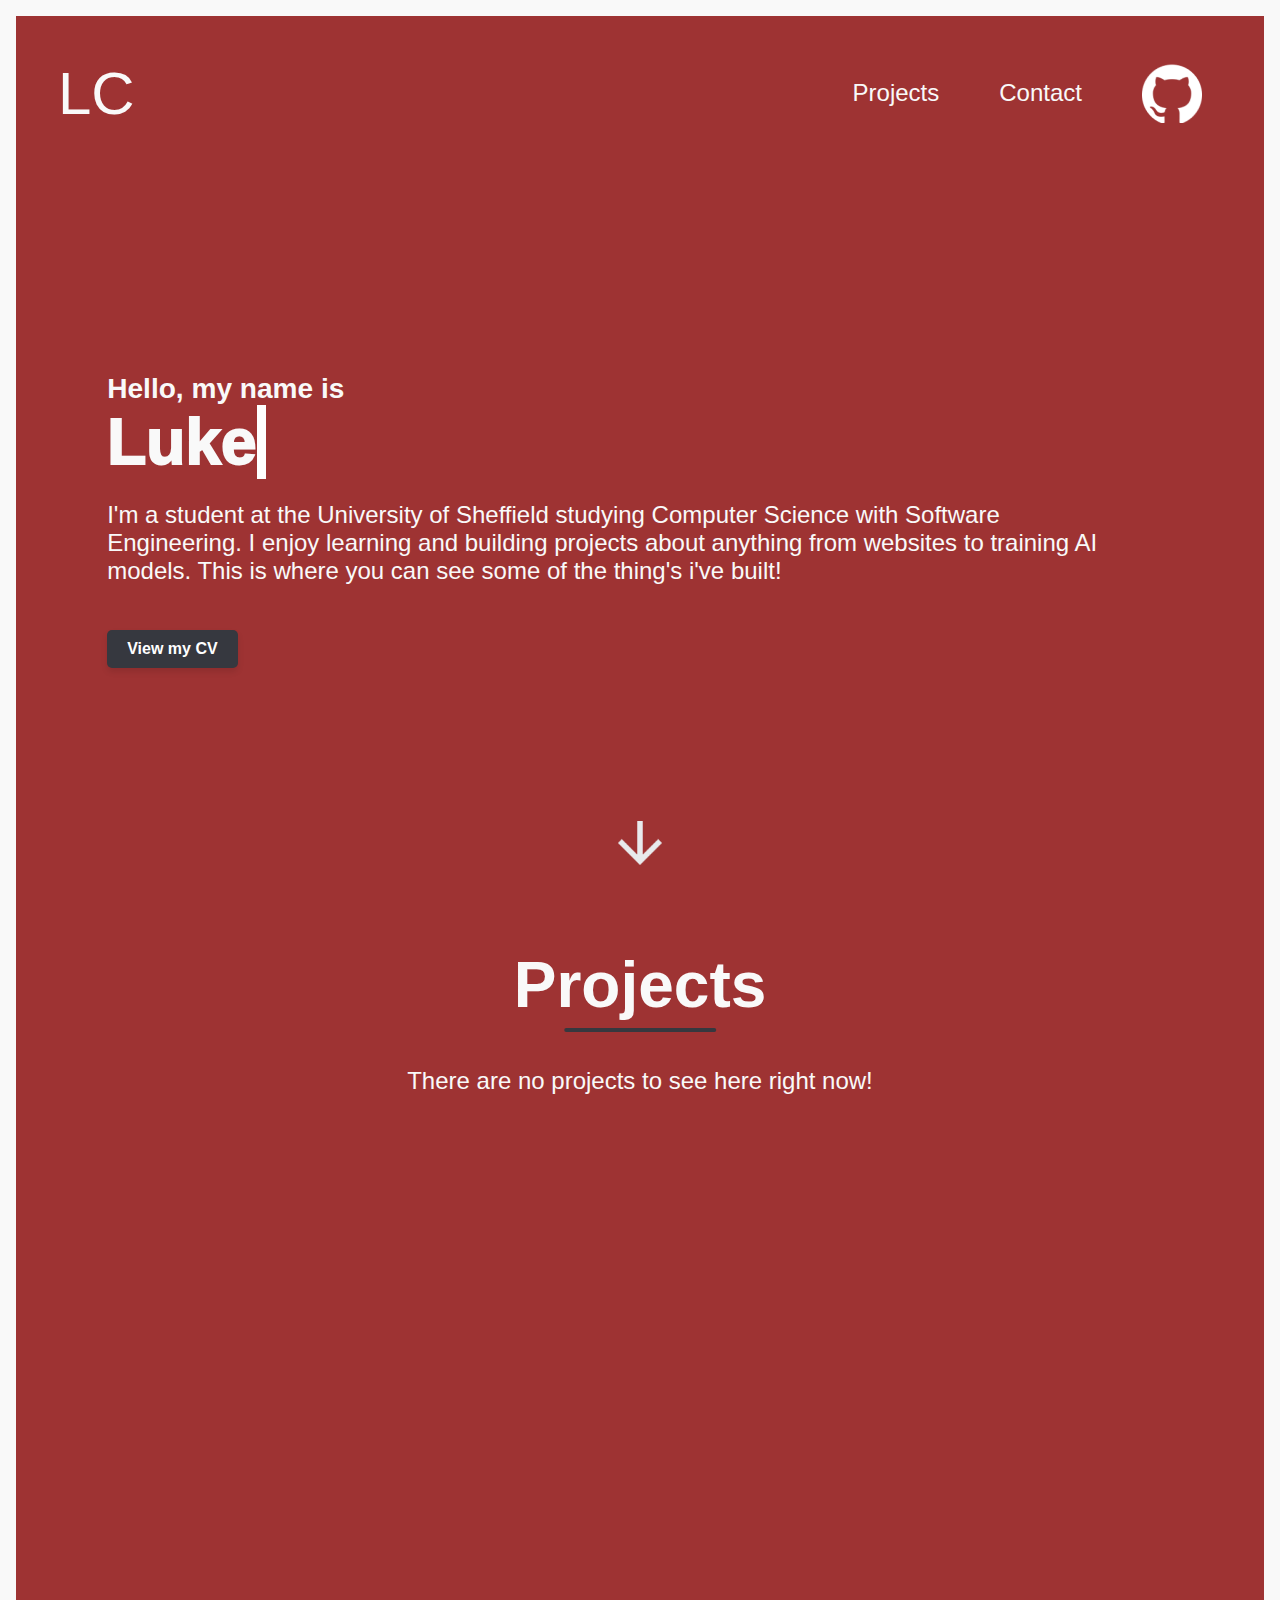
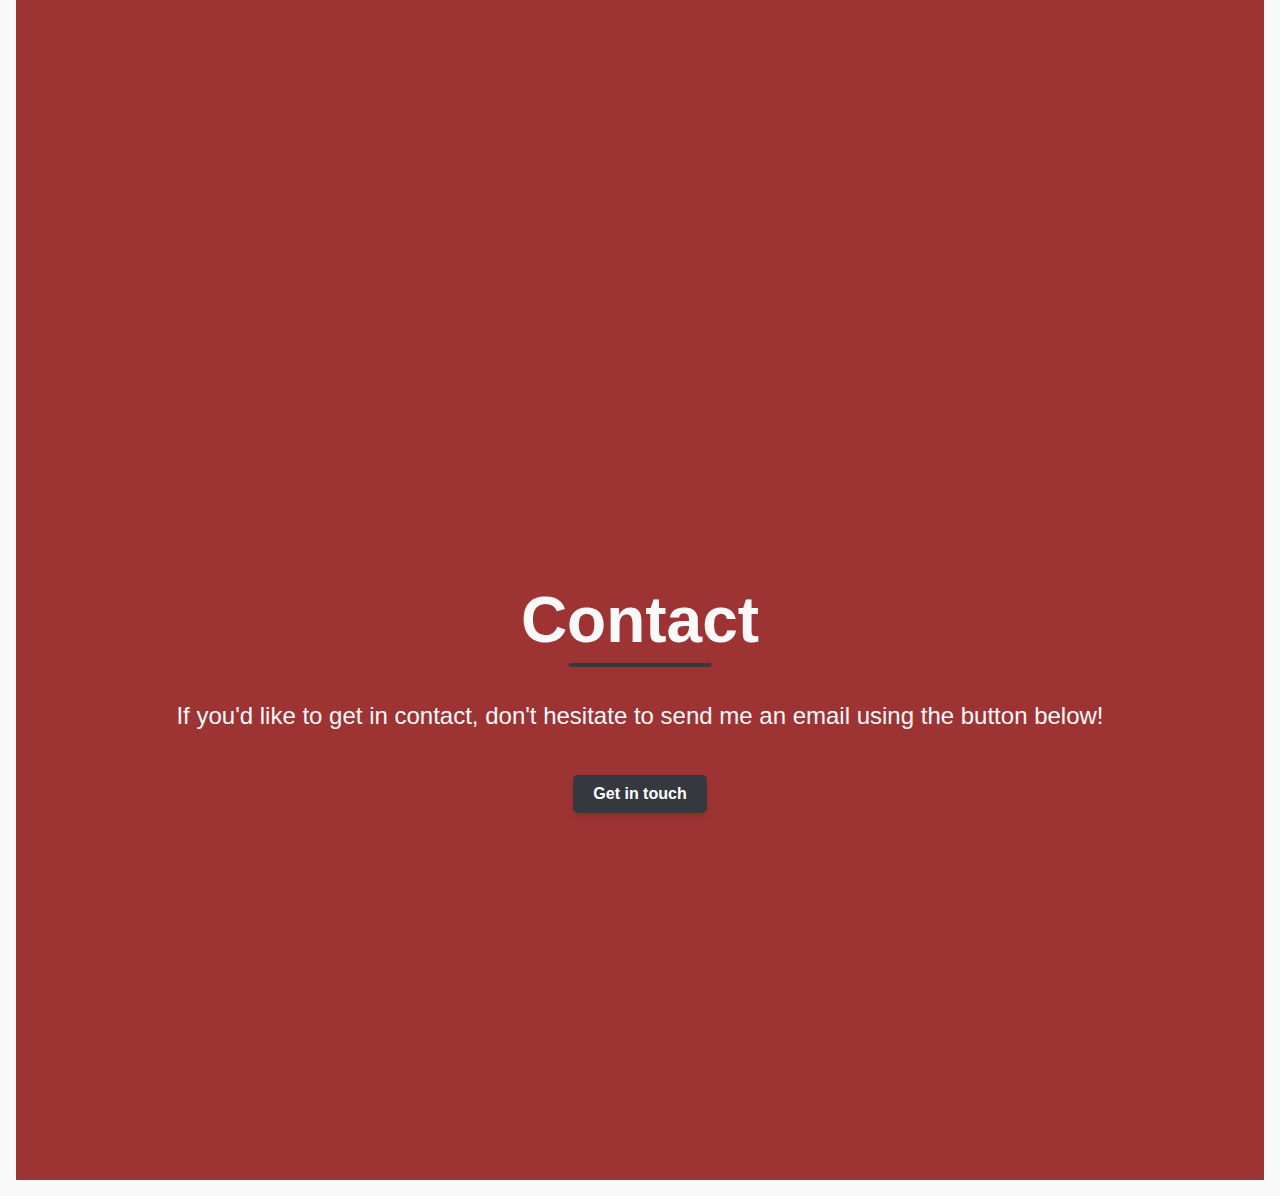
<file: index.html>
<html lang="en">
<head>
    <meta charset="UTF-8">
    <meta http-equiv="X-UA-Compatible" content="IE=edge">
    <meta name="viewport" content="width=device-width, initial-scale=1.0">
    <title>Portfolio Website</title>
    <link rel="stylesheet" href="css/styles.css">
</head>
<body>
    <div class="home-hero">
        <header class="header">

            <a href="#" class="logo">LC</a>
    
            <input class="side-menu" type="checkbox" id="side-menu"/>
            <label class="hamb" for="side-menu"><span class="hamb-line"></span></label>
    
            <nav class="nav">
                <ul class="menu">
                    <li><a href="#Projects" onclick="document.getElementById('side-menu').checked = false;">Projects</a> </li>
                    <li><a href="#Contact" onclick="document.getElementById('side-menu').checked = false;">Contact</a></li>
                    <li><a href="https://github.com/LkE-C" target="_blank">
                        <img src="images/github-mark-white.png" alt="Github logo"></a></li>
                </ul>
            </nav>
        </header>
    
        <div id="intro_wrapper">
            <section id="intro">
                <h3 id="hello-h3">Hello, my name is</h3>
                <div class="type-style">
                    <h1 id="name-h1">Luke Crowley.</h1>
                </div>
            </section>
    
            <section id="about">
                <p> 
                    I'm a student at the University of Sheffield studying Computer Science with 
                    Software Engineering. I enjoy learning and building projects about anything from websites to training AI models. 
                    This is where you can see some of the thing's i've built!
                </p>

                <a href="cv.pdf" target="_blank" class="button">View my CV</a>
            </section>

            
    
            <div id="scroll-button">
                <a class="scroll-indicator" href="#Projects"><img src="images/arrow.png" alt="arrow"></a>
            </div>
        </div>
    </div>
    

    <section id="Projects"> 
        <h1 class="title-h1">Projects</h1>
        <p> 
            There are no projects to see here right now!
        </p>
    </section>

    <section id="Contact">
        <h1 class="title-h1">Contact</h1>
        <p> 
            If you'd like to get in contact, don't hesitate to send me an email using the button below!
        </p>
        <a href="mailto:lcrowley1@sheffield.ac.uk" class="button">Get in touch</a>
    </section>


    <script>
        const dynamicText = document.querySelector("#name-h1");
        const textToType = dynamicText.textContent;
        dynamicText.textContent = '';

        let charIndex = 0;

        const typeEffect = () => {
            if (charIndex < textToType.length) {
                dynamicText.textContent += textToType.charAt(charIndex);
                //If condition is true, type the next character
                charIndex++;
                setTimeout(typeEffect, 200);
            }
        }
        setTimeout(typeEffect, 100);

    </script>
</body>
</html>
</file>
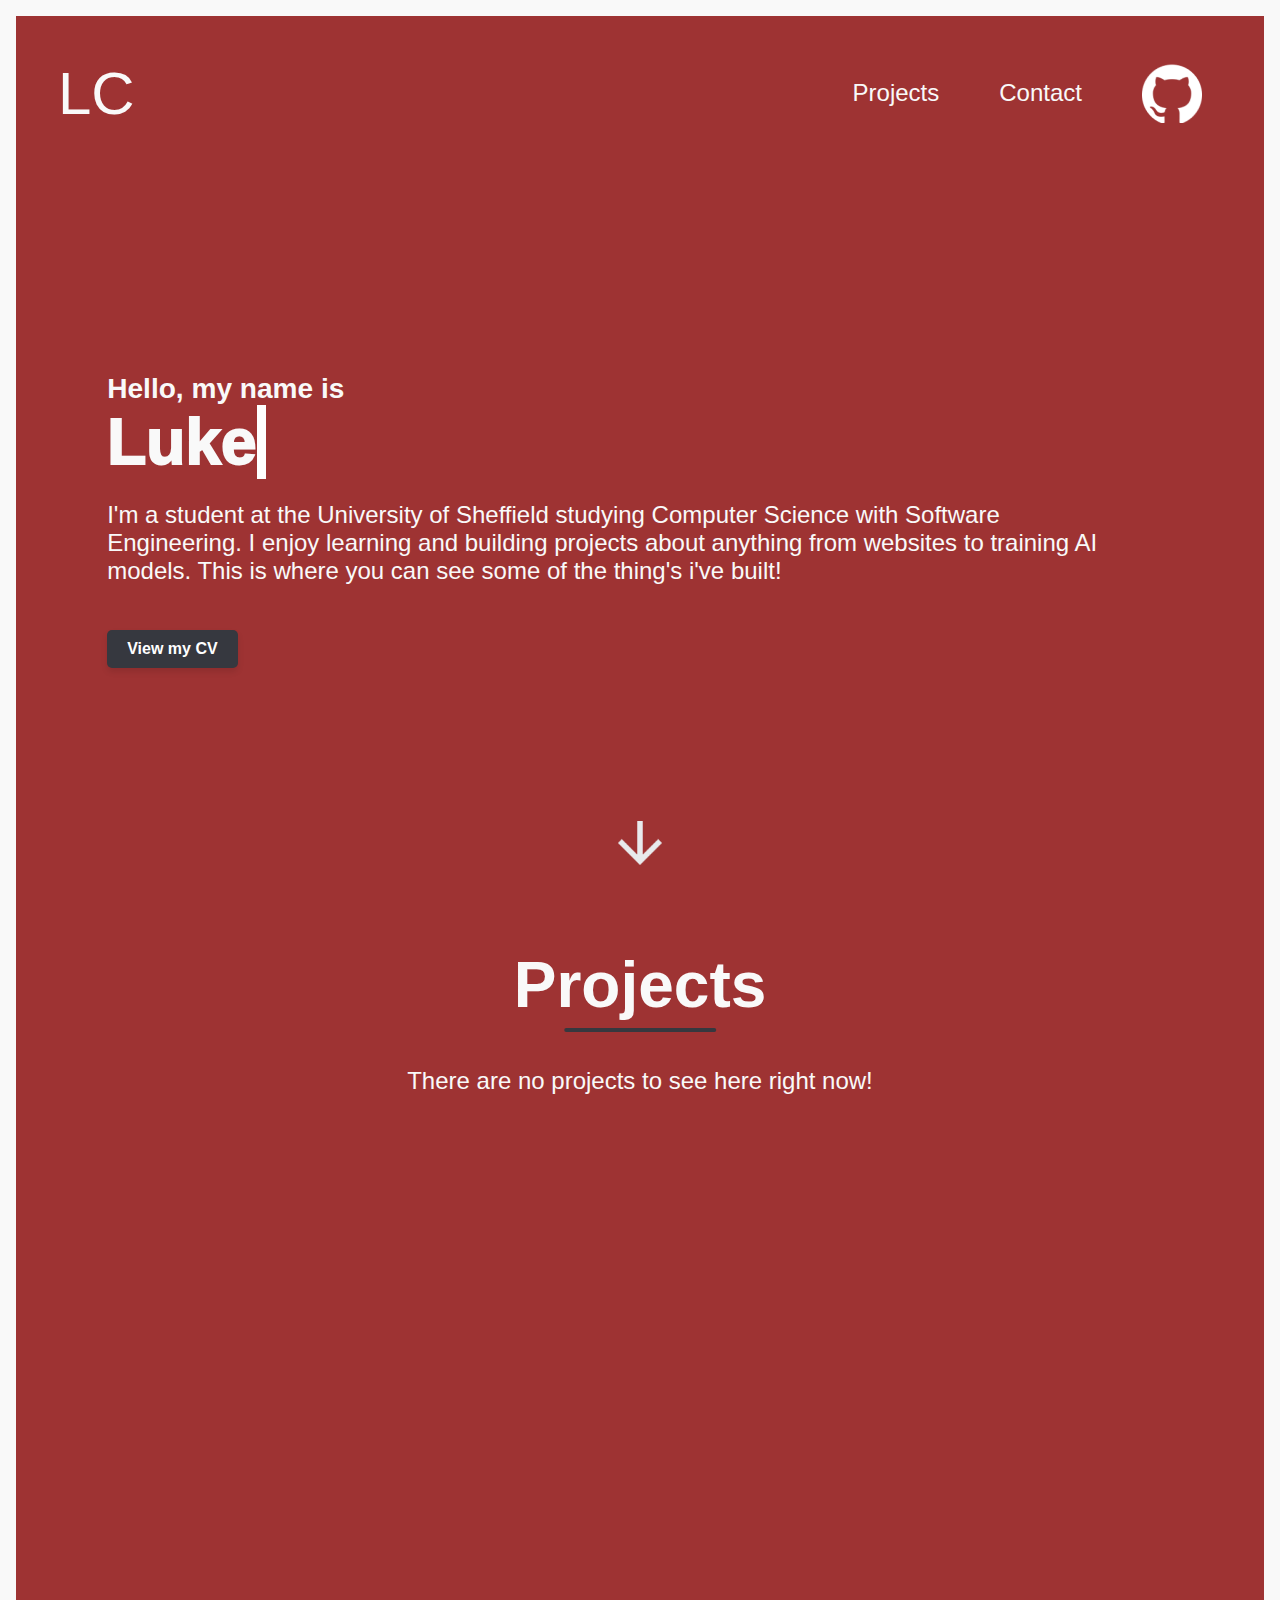
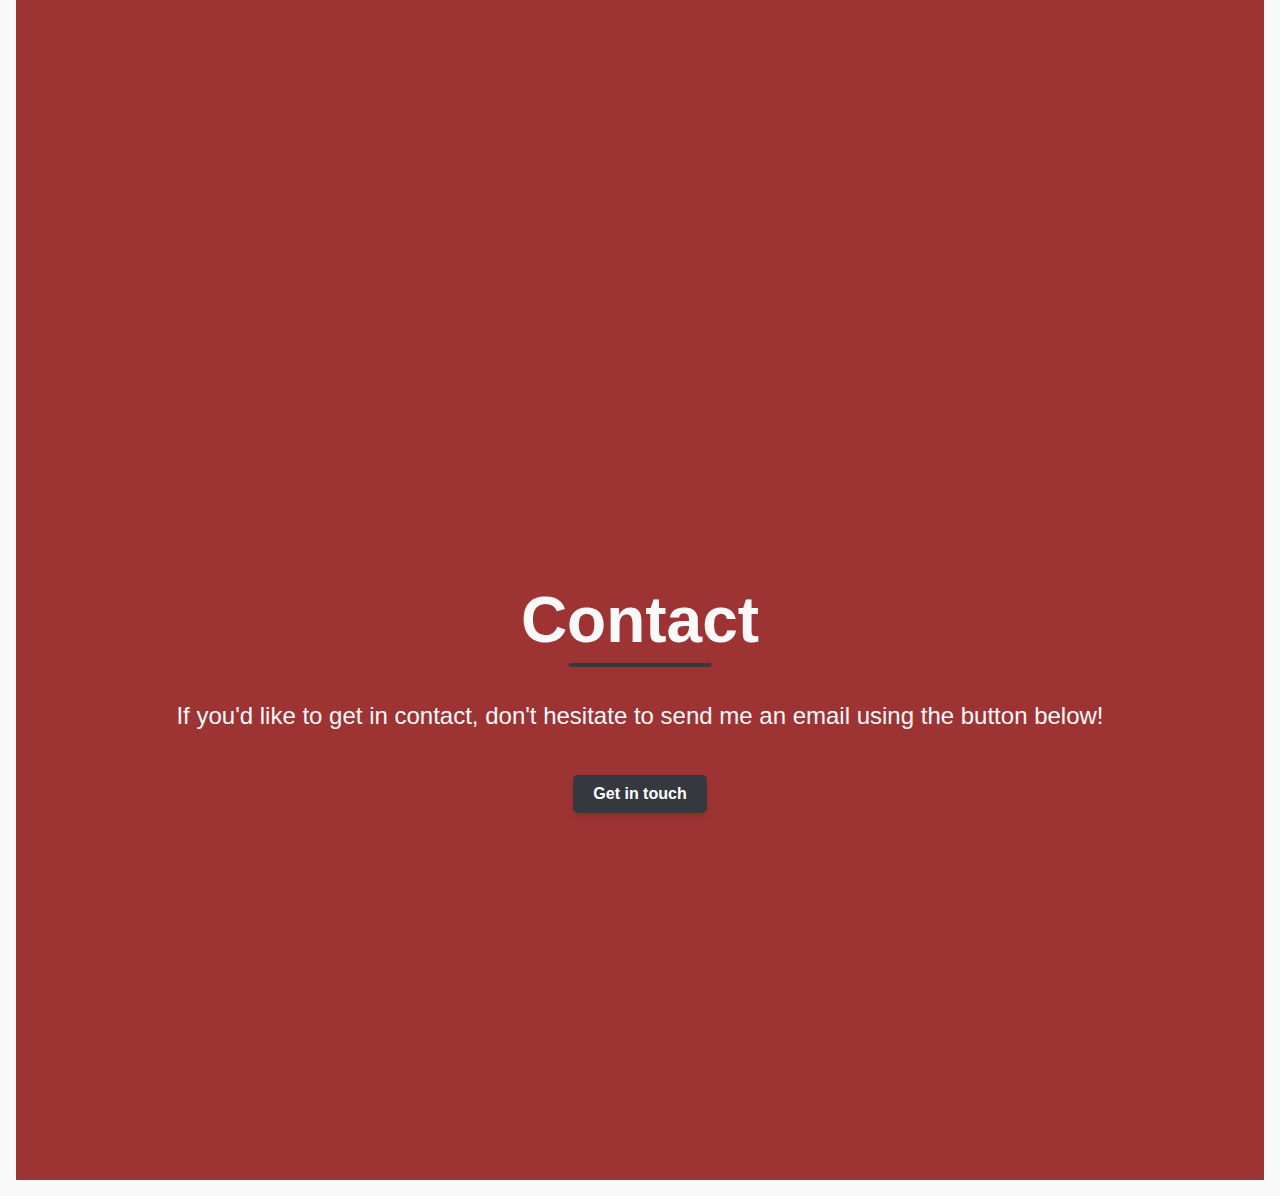
<file: index.html.html>
<html lang="en">
<head>
    <meta charset="UTF-8">
    <meta http-equiv="X-UA-Compatible" content="IE=edge">
    <meta name="viewport" content="width=device-width, initial-scale=1.0">
    <title>Portfolio Website</title>
    <link rel="stylesheet" href="css/styles.css">
</head>
<body>
    <div class="home-hero">
        <header class="header">

            <a href="#" class="logo">LC</a>
    
            <input class="side-menu" type="checkbox" id="side-menu"/>
            <label class="hamb" for="side-menu"><span class="hamb-line"></span></label>
    
            <nav class="nav">
                <ul class="menu">
                    <li><a href="#Projects">Projects</a> </li>
                    <li><a href="#Contact">Contact</a></li>
                    <li><a href="https://github.com/LkE-C" target="_blank">
                        <img src="images/github-mark-white.png" alt="Github logo"></a></li>
                </ul>
            </nav>
        </header>
    
        <div id="intro_wrapper">
            <section id="intro">
                <h3 id="hello-h3">Hello, my name is</h3>
                <div class="type-style">
                    <h1 id="name-h1">Luke Crowley.</h1>
                </div>
            </section>
    
            <section id="about">
                <p> 
                    I'm a student at the University of Sheffield studying Computer Science with 
                    Software Engineering. I enjoy learning and building projects about anything from websites to training AI models. 
                    This is where you can see some of the thing's i've built!
                </p>

                <a href="cv.pdf" target="_blank" class="button">View my CV</a>
            </section>

            
    
            <div id="scroll-button">
                <a class="scroll-indicator" href="#Projects"><img src="images/arrow.png" alt="arrow"></a>
            </div>
        </div>
    </div>
    

    <section id="Projects"> 
        <h1 class="title-h1">Projects</h1>
        <p> 
            There are no projects to see here right now!
        </p>
    </section>

    <section id="Contact">
        <h1 class="title-h1">Contact</h1>
        <p> 
            If you'd like to get in contact, don't hesitate to send me an email using the button below!
        </p>
        <a href="mailto:lcrowley1@sheffield.ac.uk" class="button">Get in touch</a>
    </section>


    <script>
        const dynamicText = document.querySelector("#name-h1");
        const textToType = dynamicText.textContent;
        dynamicText.textContent = '';

        let charIndex = 0;

        const typeEffect = () => {
            if (charIndex < textToType.length) {
                dynamicText.textContent += textToType.charAt(charIndex);
                //If condition is true, type the next character
                charIndex++;
                setTimeout(typeEffect, 200);
            }
        }
        setTimeout(typeEffect, 100);

    </script>
</body>
</html>
</file>
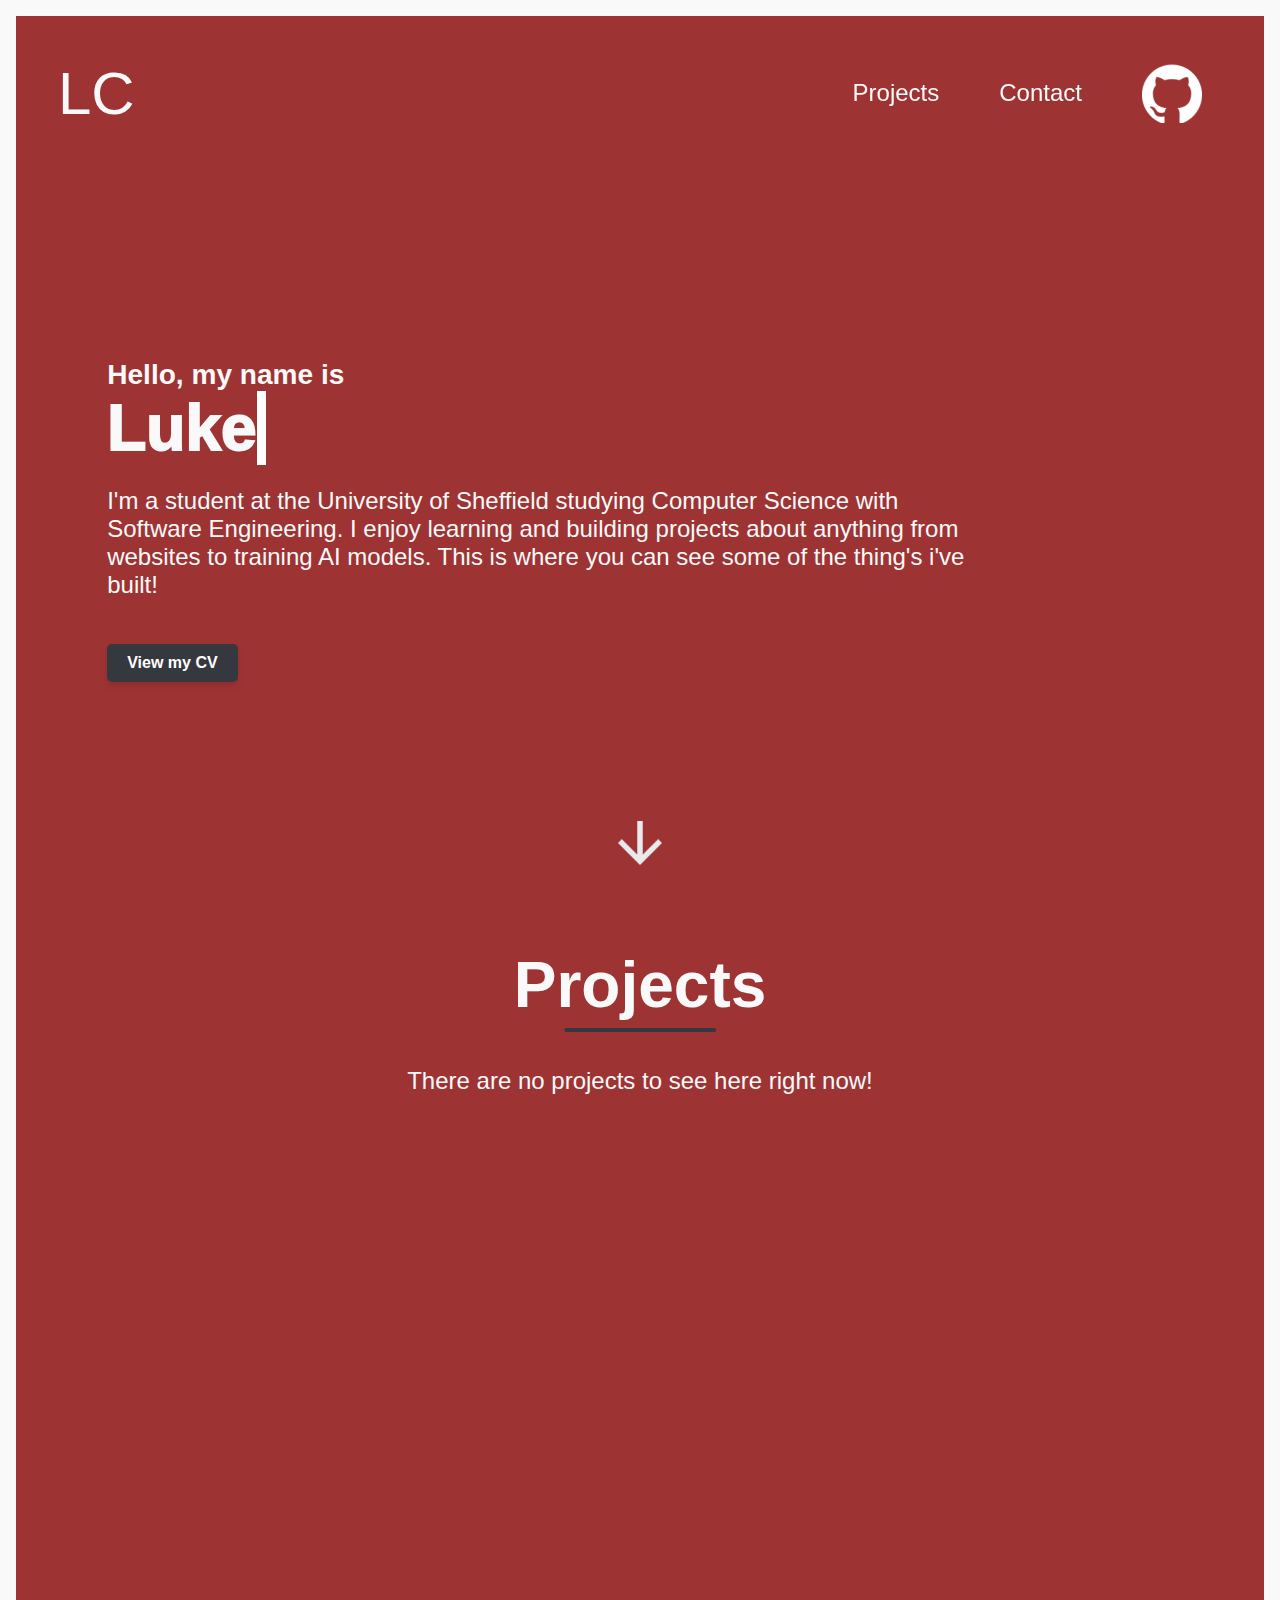
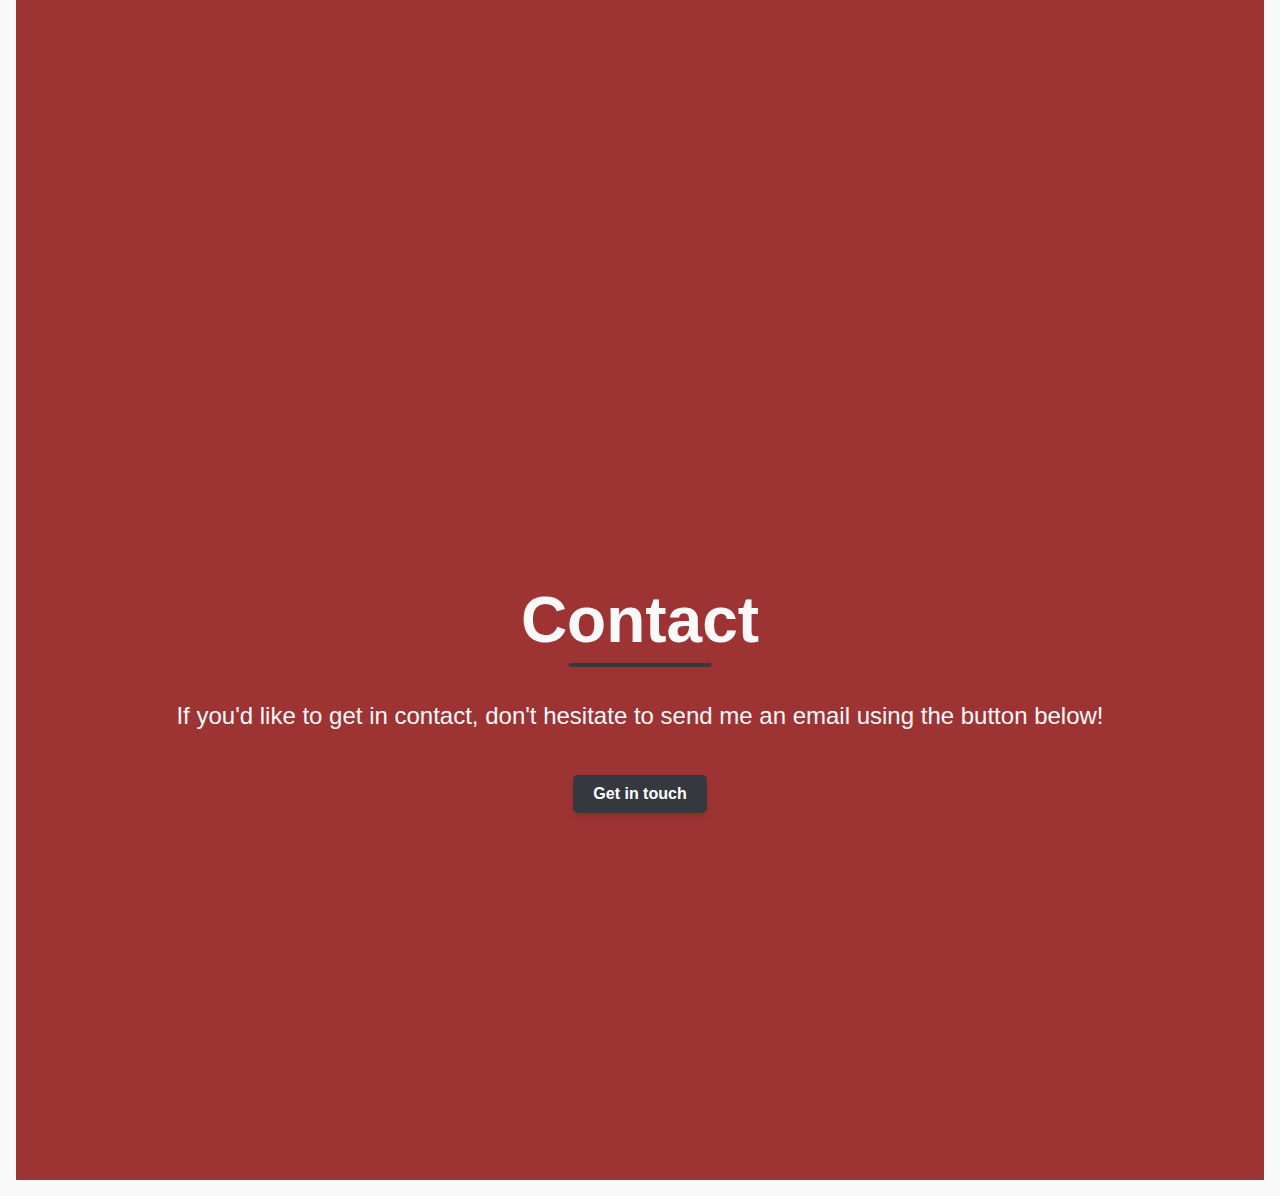
<file: MyWebsite.html>
<html lang="en">
<head>
    <meta charset="UTF-8">
    <meta http-equiv="X-UA-Compatible" content="IE=edge">
    <meta name="viewport" content="width=device-width, initial-scale=1.0">
    <title>Portfolio Website</title>
    <link rel="stylesheet" href="styles.css">
</head>
<body>
    <div class="home-hero">
        <header class="header">

            <a href="#" class="logo">LC</a>
    
            <input class="side-menu" type="checkbox" id="side-menu"/>
            <label class="hamb" for="side-menu"><span class="hamb-line"></span></label>
    
            <nav class="nav">
                <ul class="menu">
                    <li><a href="#Projects">Projects</a> </li>
                    <li><a href="#Contact">Contact</a></li>
                    <li><a href="https://github.com/LkE-C" target="_blank">
                        <img src="github-mark-white.png" alt="Github logo"></a></li>
                </ul>
            </nav>
        </header>
    
        <div id="intro_wrapper">
            <section id="intro">
                <h3 id="hello-h3">Hello, my name is</h3>
                <div class="type-style">
                    <h1 id="name-h1">Luke Crowley.</h1>
                </div>
            </section>
    
            <section id="about">
                <p> 
                    I'm a student at the University of Sheffield studying Computer Science with 
                    Software Engineering. I enjoy learning and building projects about anything from websites to training AI models. 
                    This is where you can see some of the thing's i've built!
                </p>

                <a href="cv.pdf" target="_blank" class="button">View my CV</a>
            </section>

            
    
            <div id="scroll-button">
                <a class="scroll-indicator" href="#Projects"><img src="arrow.png" alt="arrow"></a>
            </div>
        </div>
    </div>
    

    <section id="Projects"> 
        <h1 class="title-h1">Projects</h1>
        <p> 
            There are no projects to see here right now!
        </p>
    </section>

    <section id="Contact">
        <h1 class="title-h1">Contact</h1>
        <p> 
            If you'd like to get in contact, don't hesitate to send me an email using the button below!
        </p>
        <a href="mailto:lcrowley1@sheffield.ac.uk" class="button">Get in touch</a>
    </section>


    <script>
        const dynamicText = document.querySelector("#name-h1");
        const textToType = dynamicText.textContent;
        dynamicText.textContent = '';

        let charIndex = 0;

        const typeEffect = () => {
            if (charIndex < textToType.length) {
                dynamicText.textContent += textToType.charAt(charIndex);
                //If condition is true, type the next character
                charIndex++;
                setTimeout(typeEffect, 200);
            }
        }
        setTimeout(typeEffect, 100);

    </script>
</body>
</html>
</file>
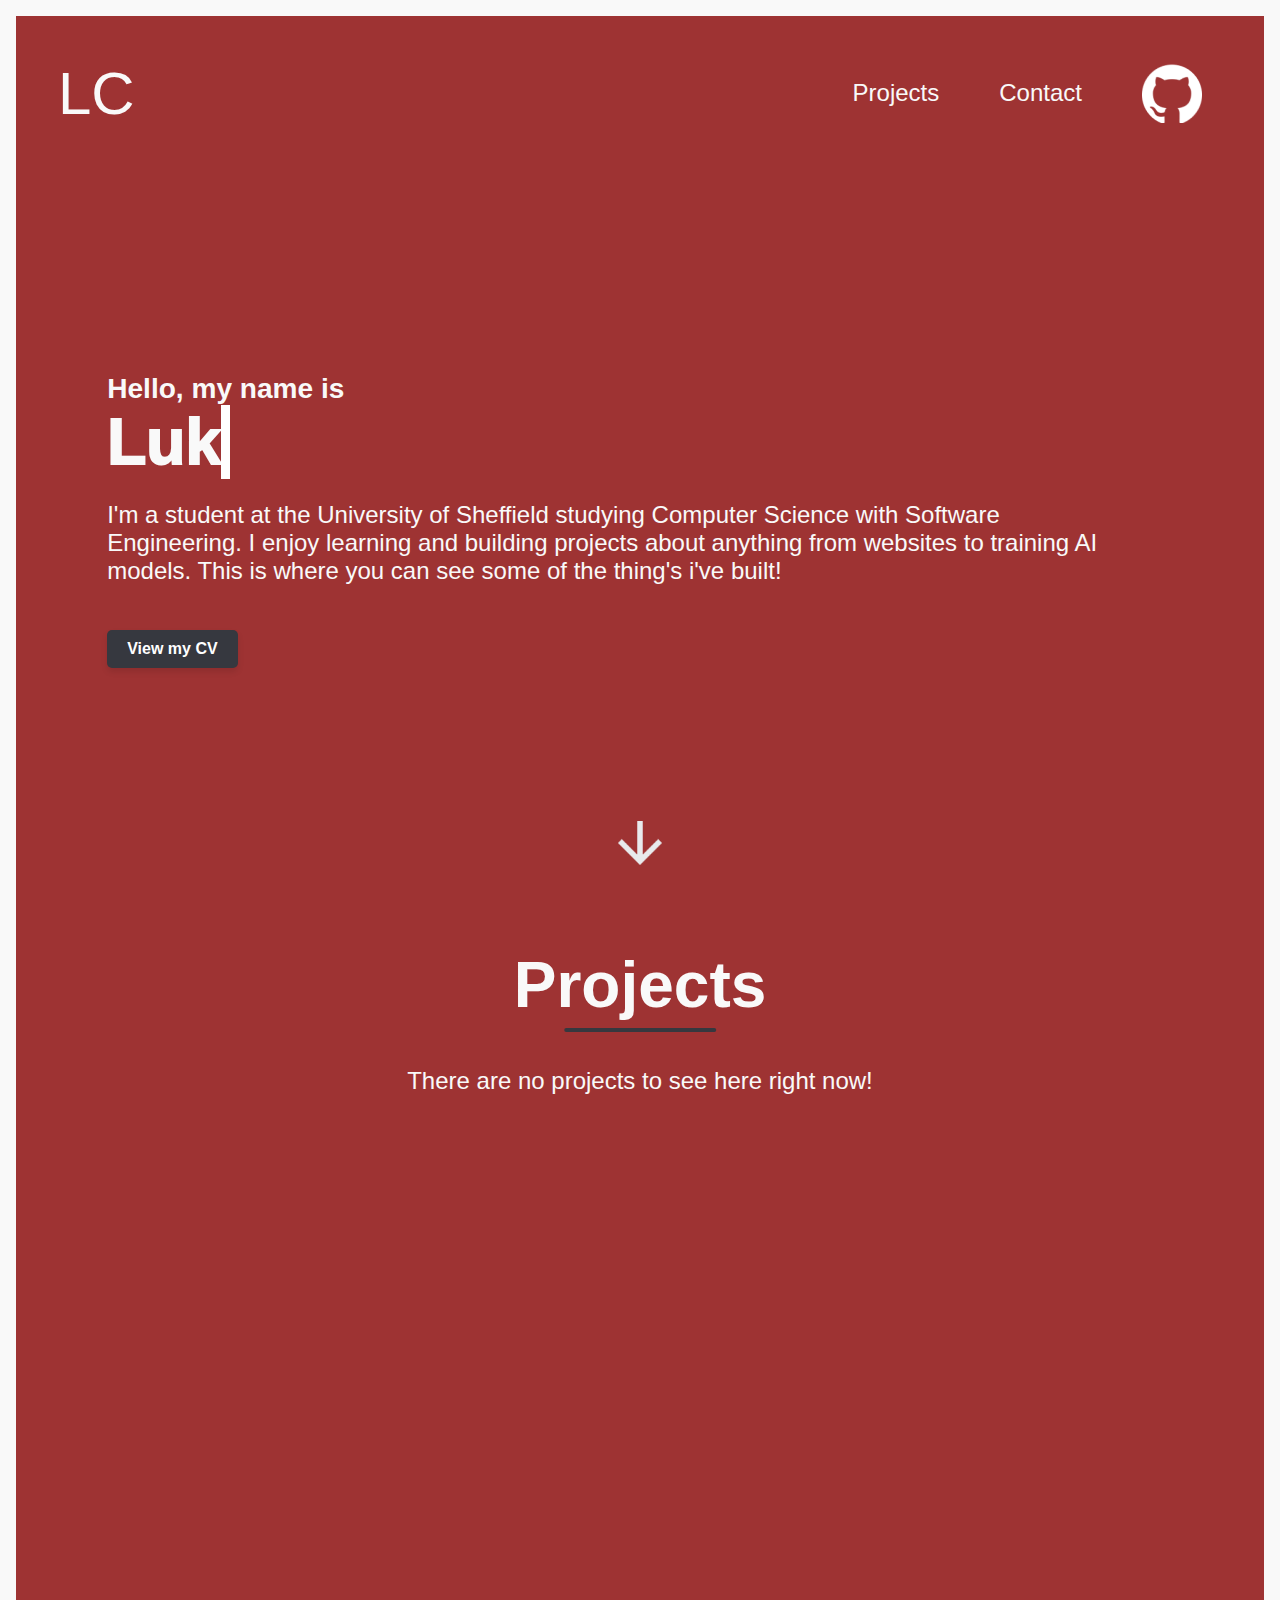
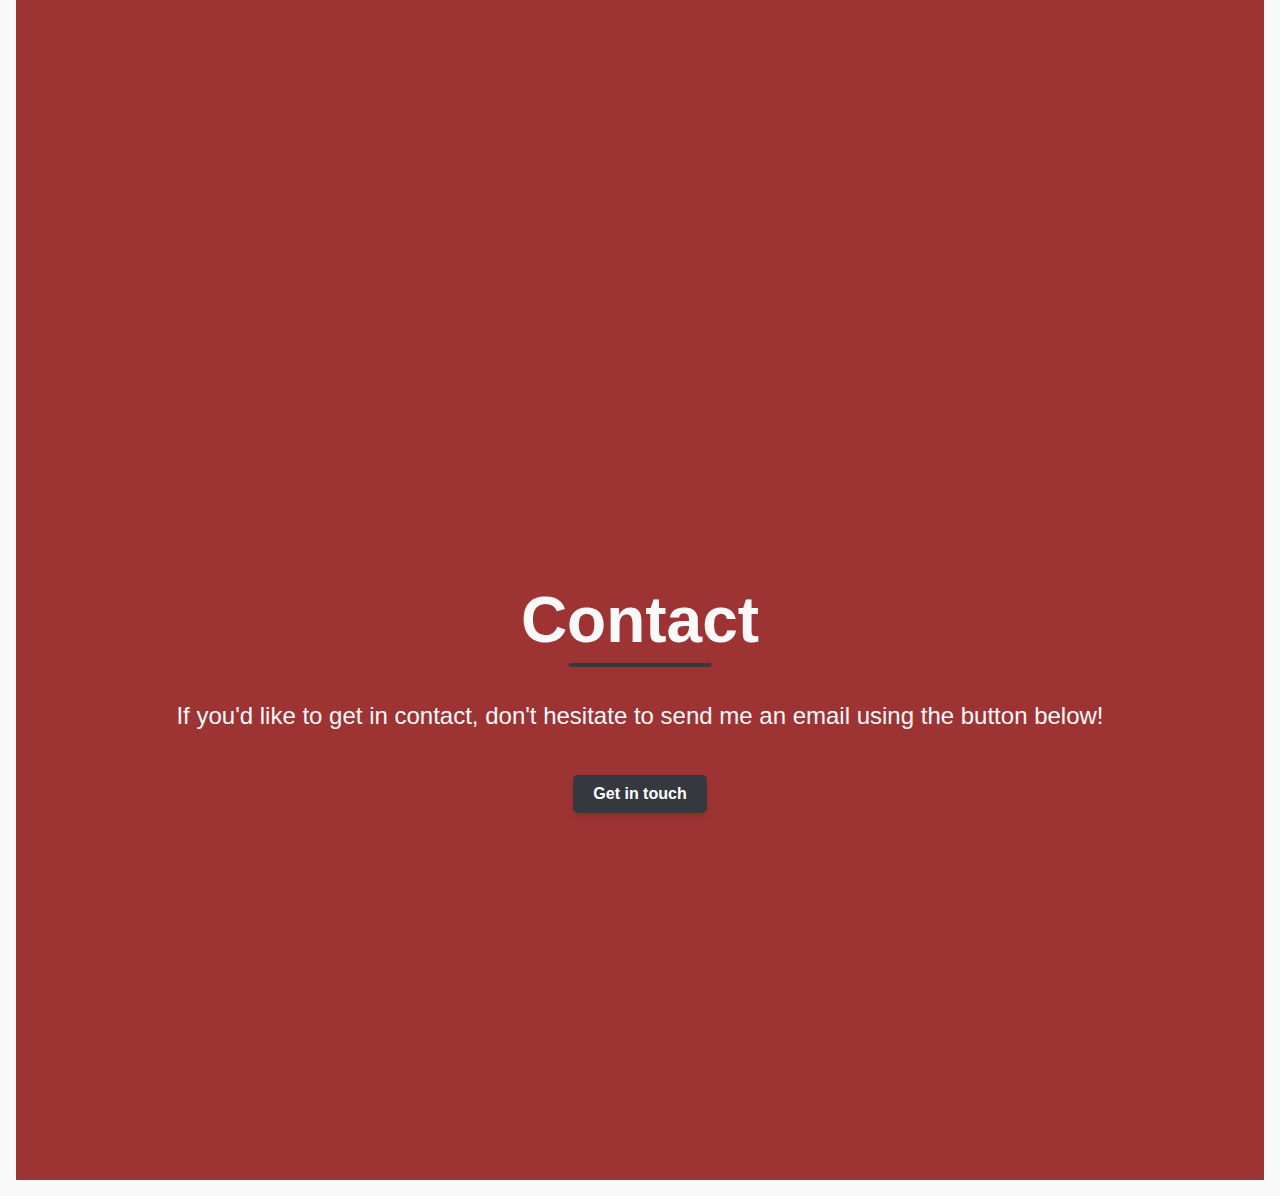
<file: portfolio-website.html>
<html lang="en">
<head>
    <meta charset="UTF-8">
    <meta http-equiv="X-UA-Compatible" content="IE=edge">
    <meta name="viewport" content="width=device-width, initial-scale=1.0">
    <title>Portfolio Website</title>
    <link rel="stylesheet" href="css/styles.css">
</head>
<body>
    <div class="home-hero">
        <header class="header">

            <a href="#" class="logo">LC</a>
    
            <input class="side-menu" type="checkbox" id="side-menu"/>
            <label class="hamb" for="side-menu"><span class="hamb-line"></span></label>
    
            <nav class="nav">
                <ul class="menu">
                    <li><a href="#Projects">Projects</a> </li>
                    <li><a href="#Contact">Contact</a></li>
                    <li><a href="https://github.com/LkE-C" target="_blank">
                        <img src="images/github-mark-white.png" alt="Github logo"></a></li>
                </ul>
            </nav>
        </header>
    
        <div id="intro_wrapper">
            <section id="intro">
                <h3 id="hello-h3">Hello, my name is</h3>
                <div class="type-style">
                    <h1 id="name-h1">Luke Crowley.</h1>
                </div>
            </section>
    
            <section id="about">
                <p> 
                    I'm a student at the University of Sheffield studying Computer Science with 
                    Software Engineering. I enjoy learning and building projects about anything from websites to training AI models. 
                    This is where you can see some of the thing's i've built!
                </p>

                <a href="cv.pdf" target="_blank" class="button">View my CV</a>
            </section>

            
    
            <div id="scroll-button">
                <a class="scroll-indicator" href="#Projects"><img src="images/arrow.png" alt="arrow"></a>
            </div>
        </div>
    </div>
    

    <section id="Projects"> 
        <h1 class="title-h1">Projects</h1>
        <p> 
            There are no projects to see here right now!
        </p>
    </section>

    <section id="Contact">
        <h1 class="title-h1">Contact</h1>
        <p> 
            If you'd like to get in contact, don't hesitate to send me an email using the button below!
        </p>
        <a href="mailto:lcrowley1@sheffield.ac.uk" class="button">Get in touch</a>
    </section>


    <script>
        const dynamicText = document.querySelector("#name-h1");
        const textToType = dynamicText.textContent;
        dynamicText.textContent = '';

        let charIndex = 0;

        const typeEffect = () => {
            if (charIndex < textToType.length) {
                dynamicText.textContent += textToType.charAt(charIndex);
                //If condition is true, type the next character
                charIndex++;
                setTimeout(typeEffect, 200);
            }
        }
        setTimeout(typeEffect, 100);

    </script>
</body>
</html>
</file>
<file: css/styles.css>
:root{
    --white: #f9f9f9;
    --black: #36383F;
    --gray: #85888C;
    --primary: rgb(158, 51, 51);
    --secondary: rgb(158, 51, 51);
} /* variables*/

/* Reset */
*{
    margin: 0;
    padding: 0;
    box-sizing: border-box;
    color: var(--white);
}
body{
    background-color: var(--primary);
    margin: 0;
    padding: 2.5%;
    border-style: solid;
    border-width: 1rem;
    border-color: var(--white);
    Font-family: Helvetica Neue, Helvetica, Arial, sans-serif;
}

a{
    text-decoration: none;
}

ul{
    list-style: none;
}

/* Header */
.header{
    background-color: var(--primary);
    height: 10vh;
    top: 0;
    z-index: 10;
}

.home-hero{
    height: 100vh;
    display: flex;
    flex-direction: column;
    position: relative; /* Create a common stacking context */
}

#intro_wrapper{
    padding-left: 5%;
    width: 90%;
    display: flex;
    justify-content: center;
    flex-direction: column;
    padding-bottom: 5vh;
    font-size: 1rem;
    flex-grow : 1;
}

/* Logo */
.logo{
    display: inline-block;
    color: var(--white);
    font-size: 60px;
    margin-left: 10px;
}

/* Nav menu */
.nav{
    width: 100%;
    height: 100%;
    position: fixed;
    background-color: var(--primary);
    overflow: hidden;
    max-height: 0;
    transition: max-height .5s ease-out;
    z-index: 10;
}
.menu a{
    display: block;
    padding: 30px;
    color: var(--white);
}
.menu a:hover{
    background-color: var(--black);
}


/* Menu Icon */
.hamb{
    cursor: pointer;
    float: right;
    padding: 40px 20px;
}/* Style label tag */

.hamb-line {
    background: var(--white);
    display: block;
    height: 2px;
    position: relative;
    width: 24px;

} /* Style span tag */

.hamb-line::before,
.hamb-line::after{
    background: var(--white);
    content: '';
    display: block;
    height: 100%;
    position: absolute;
    transition: all .2s ease-out;
    width: 100%;
}
.hamb-line::before{
    top: 5px;
}
.hamb-line::after{
    top: -5px;
}

.side-menu {
    display: none;
} /* Hide checkbox */


/* Toggle menu icon */
.side-menu:checked ~ nav{
    max-height: 95%;
    max-width: 88%;
    z-index: 10;
}

.side-menu:checked ~ #scroll-button{
    z-index: -1;
}



.side-menu:not(checked) ~ nav{
    max-width: 88%;
}

.side-menu:checked ~ .hamb .hamb-line {
    background: transparent;
}
.side-menu:checked ~ .hamb .hamb-line::before {
    transform: rotate(-45deg);
    top:0;
}
.side-menu:checked ~ .hamb .hamb-line::after {
    transform: rotate(45deg);
    top:0;
}

body:has(.side-menu:checked) {
  overflow: hidden;
}


#Projects{
    height: 100vh;
}

#Projects{
    height: 100vh;
    display: flex;
    align-items: center;
    flex-direction: column;
}


#Contact{
    height: 100vh;
    display: flex;
    align-items: center;
    justify-content: center;
    flex-direction: column;
}

#Contact p{
    text-align: center;
}

a.button {
    display: inline-block;
    margin-top: 5vh;
    padding: 10px 20px;
    font-size: 16px;
    font-weight: bold;
    color: white;
    background-color: var(--black); /* Button background color */
    border-radius: 5px;
    text-decoration: none;
    text-align: center;
    box-shadow: 0px 4px 6px rgba(0, 0, 0, 0.1); /* Subtle shadow */
    transition: transform 0.2s ease-in-out, box-shadow 0.2s ease-in-out;
}

/* Hover effect: lift up the button */
a.button:hover {
    transform: translateY(-4px); /* Lifts the button up */
    box-shadow: 0px 8px 12px rgba(0, 0, 0, 0.2); /* Increases the shadow for a lifted effect */
}

#about{
    padding-top: 2.5vh;;
}

#name-h1{
    overflow: hidden; 
    border-right: .15em solid rgb(255, 255, 255);
    animation: blink 1s infinite, disappear  0.5s forwards 5s;
    font-weight: 1000;
    font-size: 2rem;
}

#welcome-h3{
    margin-top: 3vh;
}

.title-h1{
    font-size: 3rem;
    text-decoration: solid;
    position: relative;
    display: inline-block;
    margin-bottom: 5vh;
}

.title-h1::after {
    content: "";
    position: absolute;
    left: 50%;
    transform: translateX(-50%);
    bottom: -10px; /* Adjust this value for spacing between the text and the underline */
    width: 60%; /* Adjust this value for the underline length relative to the h1 */
    height: 4px; /* Adjust the thickness of the underline */
    background-color: var(--black); /* Adjust the underline color */
    border-radius: 2px; /* Optional: gives the underline rounded corners */
}

.type-style{
    display: inline-block;
}

@keyframes blink {
    from { border-color: transparent }
    to { border-color: rgb(255, 255, 255); }
}

@keyframes disappear {
    to {
        border-color: transparent 
    }
}

.cv {
    margin-left: 30%;
}

.scroll-indicator {
    animation: bounce 2s infinite;
}


@keyframes bounce {
    0%, 20%, 50%, 80%, 100% {
        transform: translateY(0);
    }
    40% {
        transform: translateY(-10px);
    }
    60% {
        transform: translateY(-5px);
    }
}
   
#scroll-button{
    display: flex;
    flex-direction: column;
    align-items: center;
    position: absolute; 
    bottom: 0; 
    left: 0; 
    width: 100%; 
    text-align: center;
    padding-bottom: 8vh; /* Optional padding for spacing */
}



/* Responsiveness */
@media (min-width: 514px) {
    #name-h1{
        font-size: 3rem;
    }
}

@media (min-width: 768px) {

    .header{
        display: flex;
        justify-content: space-between;
        align-items: center;
    }

    .nav{
        max-height: none;
        top: 0;
        position: relative;
        float: right;
        width: fit-content;
        background-color: transparent;
        height: auto;
    }

    .menu{
        display: flex;
        align-items: center;
    }

    .menu li{
        float: left;
    }

    .menu a:hover{
        background-color: transparent;
        transform: translateY(-4px); /* Lifts the button up */
    }

    .hamb{
        display: none;
    }

    #intro_wrapper{
        font-size: 1.5rem;
    }

    a{
        font-size: 1.5rem;
    }


    #name-h1{
        font-size: 4rem;
    }

    .title-h1{
        font-size: 4rem;
    }

    #Projects{
        font-size: 1.5rem;
    }
    
    #Contact{
        font-size: 1.5rem;
    }
}

@media (min-width: 1300px) {
    #intro_wrapper{
        width: 60%;
    }

    #name-h1{
        font-size: 5rem;
    }

    .title-h1{
        font-size: 5rem;
    }
}
</file>
<file: styles.css>
:root{
    --white: #f9f9f9;
    --black: #36383F;
    --gray: #85888C;
    --primary: rgb(158, 51, 51);
    --secondary: rgb(158, 51, 51);
} /* variables*/

/* Reset */
*{
    margin: 0;
    padding: 0;
    box-sizing: border-box;
    color: var(--white);
}
body{
    background-color: var(--primary);
    margin: 0;
    padding: 2.5%;
    border-style: solid;
    border-width: 1rem;
    border-color: var(--white);
    Font-family: Helvetica Neue, Helvetica, Arial, sans-serif;
}

a{
    text-decoration: none;
}

ul{
    list-style: none;
}

/* Header */
.header{
    background-color: var(--primary);
    position: sticky;
    height: 10vh;
    top: 0;
    z-index: 10;
}

.home-hero{
    height: 100vh;
    display: flex;
    flex-direction: column;
    position: relative; /* Create a common stacking context */
}

#intro_wrapper{
    padding-left: 5%;
    width: 80%;
    display: flex;
    justify-content: center;
    flex-direction: column;
    padding-bottom: 5vh;
    font-size: 1rem;
    flex-grow : 1;
}

/* Logo */
.logo{
    display: inline-block;
    color: var(--white);
    font-size: 60px;
    margin-left: 10px;
}

/* Nav menu */
.nav{
    width: 100%;
    height: 100%;
    position: fixed;
    background-color: var(--primary);
    overflow: hidden;
}
.menu a{
    display: block;
    padding: 30px;
    color: var(--white);
}
.menu a:hover{
    background-color: var(--black);
}
.nav{
    max-height: 0;
    transition: max-height .5s ease-out;
    z-index: 10;
    position: fixed;
}


/* Menu Icon */
.hamb{
    cursor: pointer;
    float: right;
    padding: 40px 20px;
}/* Style label tag */

.hamb-line {
    background: var(--white);
    display: block;
    height: 2px;
    position: relative;
    width: 24px;

} /* Style span tag */

.hamb-line::before,
.hamb-line::after{
    background: var(--white);
    content: '';
    display: block;
    height: 100%;
    position: absolute;
    transition: all .2s ease-out;
    width: 100%;
}
.hamb-line::before{
    top: 5px;
}
.hamb-line::after{
    top: -5px;
}

.side-menu {
    display: none;
} /* Hide checkbox */


/* Toggle menu icon */
.side-menu:checked ~ nav{
    max-height: 95%;
    max-width: 88%;
    z-index: 10;
}

.side-menu:checked ~ #scroll-button{
    z-index: -1;
}



.side-menu:not(checked) ~ nav{
    max-width: 88%;
}

.side-menu:checked ~ .hamb .hamb-line {
    background: transparent;
}
.side-menu:checked ~ .hamb .hamb-line::before {
    transform: rotate(-45deg);
    top:0;
}
.side-menu:checked ~ .hamb .hamb-line::after {
    transform: rotate(45deg);
    top:0;
}

body:has(.side-menu:checked) {
  overflow: hidden;
}

#Projects{
    height: 100vh;
}

#Projects{
    height: 100vh;
    display: flex;
    align-items: center;
    flex-direction: column;
}


#Contact{
    height: 100vh;
    display: flex;
    align-items: center;
    justify-content: center;
    flex-direction: column;
}

#Contact p{
    text-align: center;
}

a.button {
    display: inline-block;
    margin-top: 5vh;
    padding: 10px 20px;
    font-size: 16px;
    font-weight: bold;
    color: white;
    background-color: var(--black); /* Button background color */
    border-radius: 5px;
    text-decoration: none;
    text-align: center;
    box-shadow: 0px 4px 6px rgba(0, 0, 0, 0.1); /* Subtle shadow */
    transition: transform 0.2s ease-in-out, box-shadow 0.2s ease-in-out;
}

/* Hover effect: lift up the button */
a.button:hover {
    transform: translateY(-4px); /* Lifts the button up */
    box-shadow: 0px 8px 12px rgba(0, 0, 0, 0.2); /* Increases the shadow for a lifted effect */
}

#about{
    padding-top: 2.5vh;;
}

#name-h1{
    overflow: hidden; 
    border-right: .15em solid rgb(255, 255, 255);
    animation: blink 1s infinite, disappear  0.5s forwards 5s;
    font-weight: 1000;
    font-size: 3rem;
}

#welcome-h3{
    margin-top: 3vh;
}

.title-h1{
    font-size: 3rem;
    text-decoration: solid;
    position: relative;
    display: inline-block;
    margin-bottom: 5vh;
}

.title-h1::after {
    content: "";
    position: absolute;
    left: 50%;
    transform: translateX(-50%);
    bottom: -10px; /* Adjust this value for spacing between the text and the underline */
    width: 60%; /* Adjust this value for the underline length relative to the h1 */
    height: 4px; /* Adjust the thickness of the underline */
    background-color: var(--black); /* Adjust the underline color */
    border-radius: 2px; /* Optional: gives the underline rounded corners */
}

.type-style{
    display: inline-block;
}

@keyframes blink {
    from { border-color: transparent }
    to { border-color: rgb(255, 255, 255); }
}

@keyframes disappear {
    to {
        border-color: transparent 
    }
}

.cv {
    margin-left: 30%;
}

.scroll-indicator {
    animation: bounce 2s infinite;
}


@keyframes bounce {
    0%, 20%, 50%, 80%, 100% {
        transform: translateY(0);
    }
    40% {
        transform: translateY(-10px);
    }
    60% {
        transform: translateY(-5px);
    }
}
   
#scroll-button{
    display: flex;
    flex-direction: column;
    align-items: center;
    position: absolute; 
    bottom: 0; 
    left: 0; 
    width: 100%; 
    text-align: center;
    padding-bottom: 8vh; /* Optional padding for spacing */
}



/* Responsiveness */


@media (min-width: 768px) {

    .header{
        display: flex;
        justify-content: space-between;
        align-items: center;
    }

    .nav{
        max-height: none;
        top: 0;
        position: relative;
        float: right;
        width: fit-content;
        background-color: transparent;
        height: auto;
    }

    .menu{
        display: flex;
        align-items: center;
    }

    .menu li{
        float: left;
    }

    .menu a:hover{
        background-color: transparent;
        transform: translateY(-4px); /* Lifts the button up */
    }

    .hamb{
        display: none;
    }

    #intro_wrapper{
        font-size: 1.5rem;
    }

    a{
        font-size: 1.5rem;
    }


    #name-h1{
        font-size: 4rem;
    }

    .title-h1{
        font-size: 4rem;
    }

    #Projects{
        font-size: 1.5rem;
    }
    
    #Contact{
        font-size: 1.5rem;
    }
}

@media (min-width: 1300px) {
    #intro_wrapper{
        width: 60%;
    }

    #name-h1{
        font-size: 5rem;
    }

    .title-h1{
        font-size: 5rem;
    }
}
</file>
